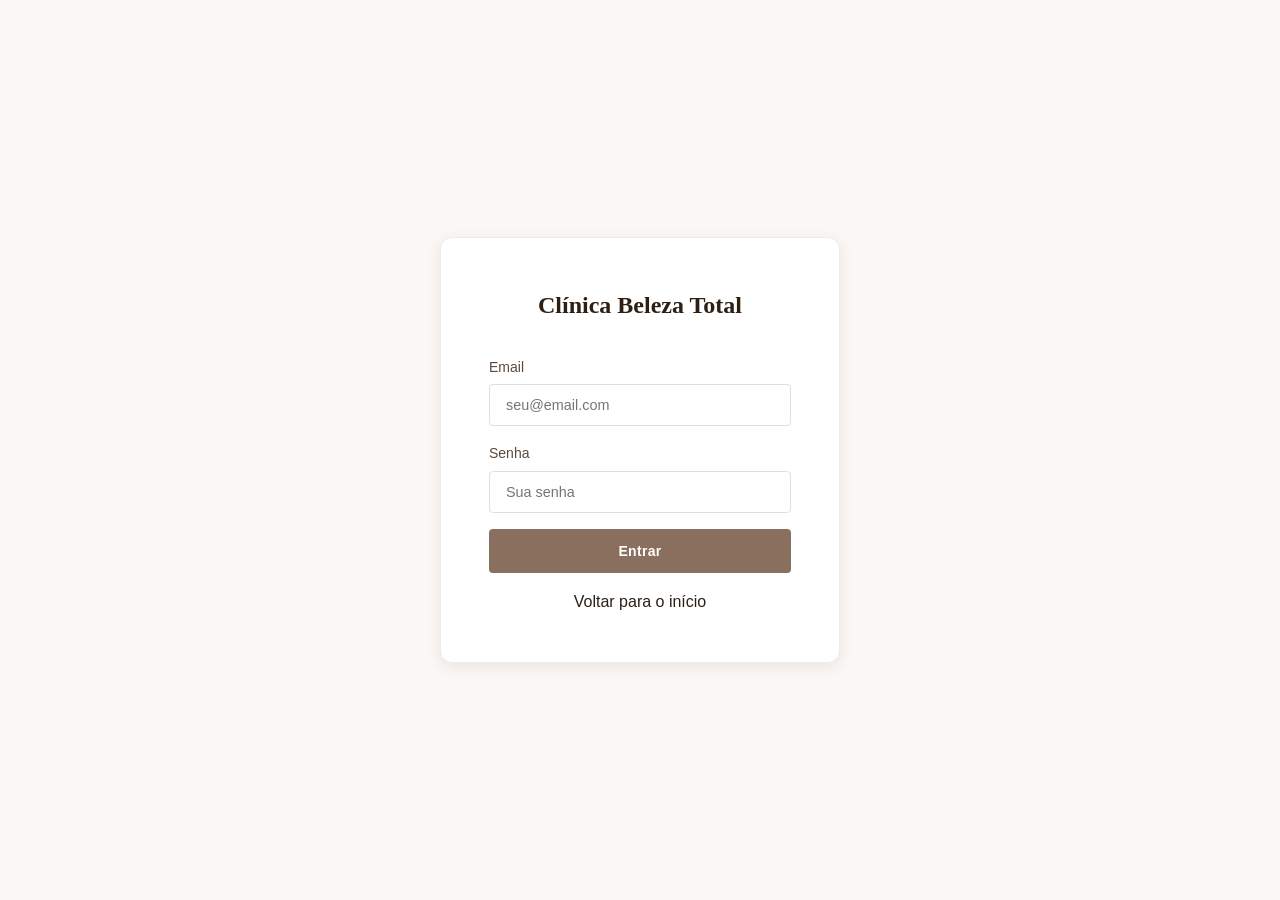
<file: frontend/dashboard.html>
<!DOCTYPE html>
<html lang="pt-BR">
<head>
    <meta charset="UTF-8">
    <meta name="viewport" content="width=device-width, initial-scale=1.0">
    <title>Painel - Clínica Beleza Total</title>
    <link rel="stylesheet" href="css/style.css">
</head>
<body>
    <div class="layout">
        <aside class="sidebar">
            <div style="padding: 1rem; border-bottom: 1px solid #555;">
                <h3 style="color: white;">Beleza Total</h3>
                <p id="userProfile" style="font-size: 0.8rem; color: #ccc;"></p>
            </div>
            <ul class="sidebar-menu">
                <li><a href="#" onclick="showSection('dashboard')" class="active">Dashboard</a></li>
                <li id="menuClientes"><a href="#" onclick="showSection('clientes')">Clientes</a></li>
                <li id="menuFuncionarios"><a href="#" onclick="showSection('funcionarios')">Funcionários</a></li>
                <li id="menuProcedimentos"><a href="#" onclick="showSection('procedimentos')">Procedimentos</a></li>
                <li id="menuAgendamentos"><a href="#" onclick="showSection('agendamentos')">Agendamentos</a></li>
                <li id="menuUsuarios"><a href="#" onclick="showSection('usuarios')">Usuários</a></li>
                <li id="menuHorarios"><a href="#" onclick="showSection('horarios')">Horários</a></li>
                <li id="menuHistorico"><a href="#" onclick="showSection('historico')">Histórico</a></li>
                <li id="menuIndicadores"><a href="#" onclick="showSection('indicadores')">Indicadores</a></li>
                <li id="menuMinhaAgenda"><a href="#" onclick="showSection('minhaAgenda')">Minha Agenda</a></li>
                <li><a href="#" onclick="auth.logout()">Sair</a></li>
            </ul>
        </aside>

        <main class="main-content">
            <!-- Dashboard -->
            <div id="sectionDashboard" class="section">
                <h2>Dashboard</h2>
                <div class="dashboard-grid">
                    <div class="stat-card" id="cardStatClientes">
                        <h3 id="statClientes">0</h3>
                        <p>Clientes</p>
                    </div>
                    <div class="stat-card" id="cardStatFuncionarios">
                        <h3 id="statFuncionarios">0</h3>
                        <p>Funcionários</p>
                    </div>
                    <div class="stat-card">
                        <h3 id="statProcedimentos">0</h3>
                        <p>Procedimentos</p>
                    </div>
                    <div class="stat-card">
                        <h3 id="statAgendamentos">0</h3>
                        <p>Agendamentos</p>
                    </div>
                </div>
            </div>

            <!-- Clientes -->
            <div id="sectionClientes" class="section" style="display:none;">
                <div style="display: flex; justify-content: space-between; align-items: center;">
                    <h2>Clientes</h2>
                    <button class="btn btn-primary" onclick="openClienteModal()">+ Novo Cliente</button>
                </div>
                <div class="card">
                    <div style="margin-bottom: 1rem;">
                        <input type="text" id="clienteSearch" placeholder="Buscar por nome..." oninput="filtrarClientes()" style="width: 100%; padding: 0.6rem 1rem; border: 1px solid var(--border); border-radius: var(--radius-sm); font-size: 0.9rem;">
                    </div>
                    <div class="table-container">
                        <table>
                            <thead>
                                <tr>
                                    <th>ID</th>
                                    <th>Nome</th>
                                    <th>Telefone</th>
                                    <th>Email</th>
                                    <th>Ações</th>
                                </tr>
                            </thead>
                            <tbody id="clientesTable"></tbody>
                        </table>
                    </div>
                </div>
            </div>

            <!-- Funcionários -->
            <div id="sectionFuncionarios" class="section" style="display:none;">
                <div style="display: flex; justify-content: space-between; align-items: center;">
                    <h2>Funcionários</h2>
                    <button class="btn btn-primary" onclick="openFuncionarioModal()">+ Novo Funcionário</button>
                </div>
                <div class="card">
                    <div class="table-container">
                        <table>
                            <thead>
                                <tr>
                                    <th>ID</th>
                                    <th>Nome</th>
                                    <th>Telefone</th>
                                    <th>Especialidade</th>
                                    <th>Ações</th>
                                </tr>
                            </thead>
                            <tbody id="funcionariosTable"></tbody>
                        </table>
                    </div>
                </div>
            </div>

            <!-- Procedimentos -->
            <div id="sectionProcedimentos" class="section" style="display:none;">
                <div style="display: flex; justify-content: space-between; align-items: center;">
                    <h2>Procedimentos</h2>
                    <button class="btn btn-primary" id="btnNovoProcedimento" onclick="openProcedimentoModal()">+ Novo Procedimento</button>
                </div>
                <div class="card">
                    <div class="table-container">
                        <table>
                            <thead>
                                <tr>
                                    <th>ID</th>
                                    <th>Nome</th>
                                    <th>Categoria</th>
                                    <th>Duração</th>
                                    <th>Valor</th>
                                    <th>Ações</th>
                                </tr>
                            </thead>
                            <tbody id="procedimentosTable"></tbody>
                        </table>
                    </div>
                </div>
            </div>

            <!-- Agendamentos -->
            <div id="sectionAgendamentos" class="section" style="display:none;">
                <div style="display: flex; justify-content: space-between; align-items: center;">
                    <h2>Agendamentos</h2>
                    <button class="btn btn-primary" id="btnNovoAgendamento" onclick="openAgendamentoModal()">+ Novo Agendamento</button>
                </div>
                <div class="card">
                    <div style="display: flex; gap: 1rem; margin-bottom: 1rem;">
                        <input type="text" id="agendamentoSearch" placeholder="Buscar por cliente..." oninput="filtrarAgendamentos()" style="flex: 1; padding: 0.6rem 1rem; border: 1px solid var(--border); border-radius: var(--radius-sm); font-size: 0.9rem;">
                        <select id="agendamentoStatusFilter" onchange="filtrarAgendamentos()" style="padding: 0.6rem 1rem; border: 1px solid var(--border); border-radius: var(--radius-sm); font-size: 0.9rem;">
                            <option value="">Todos os Status</option>
                            <option value="AGENDADO">Agendado</option>
                            <option value="CONFIRMADO">Confirmado</option>
                            <option value="EM_ATENDIMENTO">Em Atendimento</option>
                            <option value="REALIZADO">Realizado</option>
                            <option value="CANCELADO">Cancelado</option>
                            <option value="NAO_COMPARECEU">Não Compareceu</option>
                        </select>
                    </div>
                    <div class="table-container">
                        <table>
                            <thead>
                                <tr>
                                    <th>ID</th>
                                    <th>Cliente</th>
                                    <th>Funcionário</th>
                                    <th>Procedimento</th>
                                    <th>Data</th>
                                    <th>Hora</th>
                                    <th>Status</th>
                                    <th>Ações</th>
                                </tr>
                            </thead>
                            <tbody id="agendamentosTable"></tbody>
                        </table>
                    </div>
                </div>
            </div>

            <!-- Usuários -->
            <div id="sectionUsuarios" class="section" style="display:none;">
                <div style="display: flex; justify-content: space-between; align-items: center;">
                    <h2>Usuários</h2>
                    <button class="btn btn-primary" onclick="openUsuarioModal()">+ Novo Usuário</button>
                </div>
                <div class="card">
                    <div class="table-container">
                        <table>
                            <thead>
                                <tr>
                                    <th>ID</th>
                                    <th>Nome</th>
                                    <th>Email</th>
                                    <th>Perfil</th>
                                    <th>Ações</th>
                                </tr>
                            </thead>
                            <tbody id="usuariosTable"></tbody>
                        </table>
                    </div>
                </div>
            </div>

            <!-- Horários -->
            <div id="sectionHorarios" class="section" style="display:none;">
                <div style="display: flex; justify-content: space-between; align-items: center;">
                    <h2>Horários de Atendimento</h2>
                    <button class="btn btn-primary" onclick="openHorarioModal()">+ Novo Horário</button>
                </div>
                <div class="card">
                    <div class="table-container">
                        <table>
                            <thead>
                                <tr>
                                    <th>ID</th>
                                    <th>Funcionário</th>
                                    <th>Dia</th>
                                    <th>Início</th>
                                    <th>Fim</th>
                                    <th>Ações</th>
                                </tr>
                            </thead>
                            <tbody id="horariosTable"></tbody>
                        </table>
                    </div>
                </div>
            </div>

            <!-- Histórico -->
            <div id="sectionHistorico" class="section" style="display:none;">
                <h2>Histórico de Agendamentos</h2>
                <div class="card" style="margin-bottom: 1rem;">
                    <div style="display: flex; gap: 1rem; align-items: flex-end;">
                        <div class="form-group" style="flex: 1; margin-bottom: 0;">
                            <label>Cliente *</label>
                            <select id="historicoCliente" required></select>
                        </div>
                        <button class="btn btn-primary" onclick="buscarHistorico()" style="height: fit-content;">Buscar</button>
                    </div>
                </div>
                <div class="card">
                    <div class="table-container">
                        <table>
                            <thead>
                                <tr>
                                    <th>ID</th>
                                    <th>Cliente</th>
                                    <th>Funcionário</th>
                                    <th>Procedimento</th>
                                    <th>Data</th>
                                    <th>Horário</th>
                                    <th>Status</th>
                                </tr>
                            </thead>
                            <tbody id="historicoTable"></tbody>
                        </table>
                    </div>
                </div>
            </div>

            <!-- Indicadores -->
            <div id="sectionIndicadores" class="section" style="display:none;">
                <h2>Indicadores e Relatórios</h2>
                <div class="card" style="margin-bottom: 1rem;">
                    <div style="display: flex; gap: 1rem; align-items: flex-end;">
                        <div class="form-group" style="flex: 1; margin-bottom: 0;">
                            <label>Data Início *</label>
                            <input type="date" id="indicadorInicio" required>
                        </div>
                        <div class="form-group" style="flex: 1; margin-bottom: 0;">
                            <label>Data Fim *</label>
                            <input type="date" id="indicadorFim" required>
                        </div>
                        <button class="btn btn-primary" onclick="carregarIndicadores()" style="height: fit-content;">Gerar Relatório</button>
                    </div>
                </div>

                <div class="dashboard-grid" style="margin-bottom: 1rem;">
                    <div class="stat-card">
                        <h3 id="indHoje">0</h3>
                        <p>Agendamentos Hoje</p>
                    </div>
                    <div class="stat-card">
                        <h3 id="indPeriodo">0</h3>
                        <p>No Período</p>
                    </div>
                    <div class="stat-card">
                        <h3 id="indRealizados">0</h3>
                        <p>Realizados</p>
                    </div>
                    <div class="stat-card">
                        <h3 id="indCancelados">0</h3>
                        <p>Cancelados</p>
                    </div>
                    <div class="stat-card">
                        <h3 id="indPendentes">0</h3>
                        <p>Pendentes</p>
                    </div>
                    <div class="stat-card">
                        <h3 id="indNaoCompareceram">0</h3>
                        <p>Não Compareceram</p>
                    </div>
                    <div class="stat-card">
                        <h3 id="indTotalClientes">0</h3>
                        <p>Total Clientes</p>
                    </div>
                </div>

                <div style="display: grid; grid-template-columns: 1fr 1fr; gap: 1rem;">
                    <div class="card">
                        <h3>Atendimentos por Profissional</h3>
                        <div class="table-container">
                            <table>
                                <thead>
                                    <tr>
                                        <th>Profissional</th>
                                        <th>Total</th>
                                        <th>Realizados</th>
                                        <th>Cancelados</th>
                                    </tr>
                                </thead>
                                <tbody id="indicadorProfissionaisTable"></tbody>
                            </table>
                        </div>
                    </div>
                    <div class="card">
                        <h3>Procedimentos Mais Agendados</h3>
                        <div class="table-container">
                            <table>
                                <thead>
                                    <tr>
                                        <th>Procedimento</th>
                                        <th>Categoria</th>
                                        <th>Total</th>
                                    </tr>
                                </thead>
                                <tbody id="indicadorProcedimentosTable"></tbody>
                            </table>
                        </div>
                    </div>
                </div>
            </div>

            <!-- Minha Agenda -->
            <div id="sectionMinhaAgenda" class="section" style="display:none;">
                <h2>Minha Agenda</h2>
                <div class="card" style="margin-bottom: 1rem;">
                    <div style="display: flex; gap: 1rem; align-items: flex-end;">
                        <div class="form-group" style="flex: 1; margin-bottom: 0;">
                            <label>Filtrar por data</label>
                            <input type="date" id="minhaAgendaData" onchange="filtrarMinhaAgenda()">
                        </div>
                        <button class="btn btn-primary" onclick="carregarMinhaAgenda()" style="height: fit-content;">Mostrar Todos</button>
                    </div>
                </div>
                <div class="card">
                    <div class="table-container">
                        <table>
                            <thead>
                                <tr>
                                    <th>ID</th>
                                    <th>Cliente</th>
                                    <th>Procedimento</th>
                                    <th>Data</th>
                                    <th>Horário</th>
                                    <th>Status</th>
                                    <th>Ações</th>
                                </tr>
                            </thead>
                            <tbody id="minhaAgendaTable"></tbody>
                        </table>
                    </div>
                </div>
            </div>
        </main>
    </div>

    <!-- Modal Cliente -->
    <div id="clienteModal" class="modal">
        <div class="modal-content">
            <div class="modal-header">
                <h3 id="clienteModalTitle">Novo Cliente</h3>
                <span class="close" onclick="ui.hideModal('clienteModal')">&times;</span>
            </div>
            <form id="clienteForm">
                <input type="hidden" id="clienteId">
                <div class="form-group">
                    <label>Nome *</label>
                    <input type="text" id="clienteNome" required>
                </div>
                <div class="form-group">
                    <label>Telefone *</label>
                    <input type="tel" id="clienteTelefone" required>
                </div>
                <div class="form-group">
                    <label>CPF</label>
                    <input type="text" id="clienteCpf">
                </div>
                <div class="form-group">
                    <label>Email</label>
                    <input type="email" id="clienteEmail">
                </div>
                <div class="form-group">
                    <label>Data de Nascimento</label>
                    <input type="date" id="clienteDataNascimento">
                </div>
                <div class="form-group">
                    <label>
                        <input type="checkbox" id="clienteConsentimento" required>
                        Concordo com o uso dos meus dados (LGPD) *
                    </label>
                </div>
                <button type="submit" class="btn btn-primary">Salvar</button>
            </form>
        </div>
    </div>

    <!-- Modal Funcionário -->
    <div id="funcionarioModal" class="modal">
        <div class="modal-content">
            <div class="modal-header">
                <h3 id="funcionarioModalTitle">Novo Funcionário</h3>
                <span class="close" onclick="ui.hideModal('funcionarioModal')">&times;</span>
            </div>
            <form id="funcionarioForm">
                <input type="hidden" id="funcionarioId">
                <div class="form-group">
                    <label>Nome *</label>
                    <input type="text" id="funcionarioNome" required>
                </div>
                <div class="form-group">
                    <label>Telefone *</label>
                    <input type="tel" id="funcionarioTelefone" required>
                </div>
                <div class="form-group">
                    <label>CPF *</label>
                    <input type="text" id="funcionarioCpf" required>
                </div>
                <div class="form-group">
                    <label>Especialidade</label>
                    <input type="text" id="funcionarioEspecialidade">
                </div>
                <div class="form-group">
                    <label>Procedimentos Habilitados *</label>
                    <select id="funcionarioProcedimentos" multiple required></select>
                </div>
                <button type="submit" class="btn btn-primary">Salvar</button>
            </form>
        </div>
    </div>

    <!-- Modal Procedimento -->
    <div id="procedimentoModal" class="modal">
        <div class="modal-content">
            <div class="modal-header">
                <h3 id="procedimentoModalTitle">Novo Procedimento</h3>
                <span class="close" onclick="ui.hideModal('procedimentoModal')">&times;</span>
            </div>
            <form id="procedimentoForm">
                <input type="hidden" id="procedimentoId">
                <div class="form-group">
                    <label>Nome *</label>
                    <input type="text" id="procedimentoNome" required>
                </div>
                <div class="form-group">
                    <label>Descrição *</label>
                    <textarea id="procedimentoDescricao" required></textarea>
                </div>
                <div class="form-group">
                    <label>Duração (minutos) *</label>
                    <input type="number" id="procedimentoDuracao" required>
                </div>
                <div class="form-group">
                    <label>Valor (R$)</label>
                    <input type="number" id="procedimentoValor" step="0.01">
                </div>
                <div class="form-group">
                    <label>Categoria *</label>
                    <select id="procedimentoCategoria" required>
                        <option value="FACIAL">Facial</option>
                        <option value="CORPORAL">Corporal</option>
                        <option value="CAPILAR">Capilar</option>
                    </select>
                </div>
                <button type="submit" class="btn btn-primary">Salvar</button>
            </form>
        </div>
    </div>

    <!-- Modal Agendamento -->
    <div id="agendamentoModal" class="modal">
        <div class="modal-content">
            <div class="modal-header">
                <h3 id="agendamentoModalTitle">Novo Agendamento</h3>
                <span class="close" onclick="ui.hideModal('agendamentoModal')">&times;</span>
            </div>
            <form id="agendamentoForm">
                <input type="hidden" id="agendamentoId">
                <div class="form-group">
                    <label>Cliente *</label>
                    <select id="agendamentoCliente" required></select>
                </div>
                <div class="form-group">
                    <label>Procedimento *</label>
                    <select id="agendamentoProcedimento" required onchange="carregarFuncionariosPorProcedimento()"></select>
                </div>
                <div class="form-group">
                    <label>Funcionário *</label>
                    <select id="agendamentoFuncionario" required></select>
                </div>
                <div class="form-group">
                    <label>Data *</label>
                    <input type="date" id="agendamentoData" required>
                </div>
                <div class="form-group">
                    <label>Hora Início *</label>
                    <input type="time" id="agendamentoHora" required>
                </div>
                <button type="submit" class="btn btn-primary">Salvar</button>
            </form>
        </div>
    </div>

    <!-- Modal Usuário -->
    <div id="usuarioModal" class="modal">
        <div class="modal-content">
            <div class="modal-header">
                <h3 id="usuarioModalTitle">Novo Usuário</h3>
                <span class="close" onclick="ui.hideModal('usuarioModal')">&times;</span>
            </div>
            <form id="usuarioForm">
                <input type="hidden" id="usuarioId">
                <div class="form-group">
                    <label>Nome *</label>
                    <input type="text" id="usuarioNome" required>
                </div>
                <div class="form-group">
                    <label>Email *</label>
                    <input type="email" id="usuarioEmail" required>
                </div>
                <div class="form-group">
                    <label>Senha *</label>
                    <input type="password" id="usuarioSenha">
                </div>
                <div class="form-group">
                    <label>Perfil *</label>
                    <select id="usuarioPerfil" required>
                        <option value="ADMIN">Administrador</option>
                        <option value="ESTETICISTA_ADMINISTRADORA">Esteticista Administradora</option>
                        <option value="RECEPCIONISTA">Recepcionista</option>
                        <option value="FUNCIONARIO">Funcionário</option>
                    </select>
                </div>
                <div class="form-group">
                    <label>Funcionário vinculado (obrigatório para perfil Funcionário)</label>
                    <select id="usuarioFuncionario">
                        <option value="">— Nenhum —</option>
                    </select>
                </div>
                <button type="submit" class="btn btn-primary">Salvar</button>
            </form>
        </div>
    </div>

    <!-- Modal Horário -->
    <div id="horarioModal" class="modal">
        <div class="modal-content">
            <div class="modal-header">
                <h3 id="horarioModalTitle">Novo Horário</h3>
                <span class="close" onclick="ui.hideModal('horarioModal')">&times;</span>
            </div>
            <form id="horarioForm">
                <input type="hidden" id="horarioId">
                <div class="form-group">
                    <label>Funcionário *</label>
                    <select id="horarioFuncionario" required></select>
                </div>
                <div class="form-group">
                    <label>Dia da Semana *</label>
                    <select id="horarioDia" required>
                        <option value="MONDAY">Segunda-feira</option>
                        <option value="TUESDAY">Terça-feira</option>
                        <option value="WEDNESDAY">Quarta-feira</option>
                        <option value="THURSDAY">Quinta-feira</option>
                        <option value="FRIDAY">Sexta-feira</option>
                        <option value="SATURDAY">Sábado</option>
                    </select>
                </div>
                <div class="form-group">
                    <label>Hora Início *</label>
                    <input type="time" id="horarioInicio" required>
                </div>
                <div class="form-group">
                    <label>Hora Fim *</label>
                    <input type="time" id="horarioFim" required>
                </div>
                <button type="submit" class="btn btn-primary">Salvar</button>
            </form>
        </div>
    </div>

    <!-- Modal Atualizar Status -->
    <div id="statusModal" class="modal">
        <div class="modal-content">
            <div class="modal-header">
                <h3>Atualizar Status do Agendamento</h3>
                <span class="close" onclick="ui.hideModal('statusModal')">&times;</span>
            </div>
            <form id="statusForm">
                <input type="hidden" id="statusAgendamentoId">
                <div class="form-group">
                    <label>Novo Status *</label>
                    <select id="statusSelect" required>
                        <option value="">Selecione...</option>
                        <option value="AGENDADO">Agendado</option>
                        <option value="CONFIRMADO">Confirmado</option>
                        <option value="EM_ATENDIMENTO">Em Atendimento</option>
                        <option value="REALIZADO">Realizado</option>
                        <option value="CANCELADO">Cancelado</option>
                        <option value="NAO_COMPARECEU">Não Compareceu</option>
                    </select>
                </div>
                <button type="submit" class="btn btn-primary">Salvar Status</button>
            </form>
        </div>
    </div>

    <script src="js/api.js"></script>
    <script src="js/dashboard.js"></script>
</body>
</html>
</file>
<file: frontend/css/style.css>
/* ================================================
   CLINICA BELEZA TOTAL - PROFESSIONAL STYLESHEET
   ================================================ */

*, *::before, *::after {
    margin: 0;
    padding: 0;
    box-sizing: border-box;
}

:root {
    --primary: #8b6f5e;
    --primary-dark: #6d5747;
    --primary-light: #f5ede6;
    --bg: #faf7f4;
    --bg-alt: #f0ebe5;
    --white: #ffffff;
    --text: #2d1f14;
    --text-medium: #5a4a3d;
    --text-light: #7a6b5d;
    --text-muted: #a89a8c;
    --accent: #c9a87c;
    --accent-light: #e8d5b8;
    --border: #e8ddd3;
    --border-light: #f0ebe5;
    --dark: #1a120b;
    --dark-medium: #2d1f14;
    --shadow-sm: 0 1px 3px rgba(45,31,20,0.06);
    --shadow-md: 0 4px 16px rgba(45,31,20,0.08);
    --shadow-lg: 0 8px 32px rgba(45,31,20,0.12);
    --shadow-xl: 0 16px 48px rgba(45,31,20,0.16);
    --radius-sm: 4px;
    --radius-md: 8px;
    --radius-lg: 12px;
    --transition: all 0.3s cubic-bezier(0.4, 0, 0.2, 1);
    --font-heading: 'Playfair Display', Georgia, serif;
    --font-body: 'Inter', -apple-system, BlinkMacSystemFont, sans-serif;
}

html {
    scroll-behavior: smooth;
    -webkit-font-smoothing: antialiased;
    -moz-osx-font-smoothing: grayscale;
}

body {
    font-family: var(--font-body);
    background: var(--bg);
    color: var(--text);
    line-height: 1.6;
    font-size: 16px;
}

img {
    max-width: 100%;
    height: auto;
    display: block;
}

a {
    color: inherit;
    text-decoration: none;
}

.container {
    max-width: 1200px;
    margin: 0 auto;
    padding: 0 2rem;
}

/* ================================================
   BUTTONS
   ================================================ */
.btn {
    display: inline-flex;
    align-items: center;
    justify-content: center;
    gap: 0.5rem;
    padding: 0.875rem 2rem;
    font-family: var(--font-body);
    font-size: 0.875rem;
    font-weight: 600;
    letter-spacing: 0.3px;
    border: none;
    border-radius: var(--radius-sm);
    cursor: pointer;
    transition: var(--transition);
    text-decoration: none;
    white-space: nowrap;
}

.btn-primary {
    background: var(--primary);
    color: var(--white);
}

.btn-primary:hover {
    background: var(--primary-dark);
    transform: translateY(-1px);
    box-shadow: var(--shadow-md);
}

.btn-hero {
    background: var(--white);
    color: var(--text);
    padding: 1rem 2.5rem;
    font-size: 1rem;
}

.btn-hero:hover {
    background: var(--primary-light);
    transform: translateY(-2px);
    box-shadow: var(--shadow-lg);
}

.btn-hero-outline {
    background: transparent;
    color: var(--white);
    border: 1.5px solid rgba(255,255,255,0.5);
    padding: 1rem 2.5rem;
    font-size: 1rem;
}

.btn-hero-outline:hover {
    background: rgba(255,255,255,0.1);
    border-color: var(--white);
}

.btn-cta {
    background: var(--white);
    color: var(--text);
    padding: 1rem 2.5rem;
    font-size: 1rem;
    border-radius: var(--radius-md);
}

.btn-cta:hover {
    background: var(--primary-light);
    transform: translateY(-2px);
    box-shadow: var(--shadow-lg);
}

.btn-cta-phone {
    background: transparent;
    color: var(--white);
    border: 1.5px solid rgba(255,255,255,0.4);
    padding: 1rem 2rem;
    font-size: 1rem;
    border-radius: var(--radius-md);
}

.btn-cta-phone:hover {
    background: rgba(255,255,255,0.1);
    border-color: var(--white);
}

.btn-cta-header {
    padding: 0.625rem 1.5rem;
    font-size: 0.8rem;
}

.btn-service {
    background: var(--primary);
    color: var(--white);
    width: 100%;
    padding: 0.75rem;
    margin-top: 1rem;
    font-size: 0.8rem;
    text-transform: uppercase;
    letter-spacing: 0.5px;
}

.btn-service:hover {
    background: var(--primary-dark);
}

/* ================================================
   HEADER
   ================================================ */
.header {
    position: fixed;
    top: 0;
    left: 0;
    right: 0;
    z-index: 1000;
    background: rgba(250,247,244,0.95);
    backdrop-filter: blur(12px);
    -webkit-backdrop-filter: blur(12px);
    border-bottom: 1px solid var(--border-light);
    padding: 0 2rem;
    height: 72px;
    display: flex;
    align-items: center;
    justify-content: space-between;
    transition: var(--transition);
}

.header.scrolled {
    box-shadow: var(--shadow-sm);
}

.header-logo {
    display: flex;
    align-items: center;
    gap: 0.75rem;
    text-decoration: none;
    color: var(--text);
}

.logo-icon {
    width: 42px;
    height: 42px;
    background: var(--primary);
    color: var(--white);
    display: flex;
    align-items: center;
    justify-content: center;
    font-family: var(--font-heading);
    font-weight: 700;
    font-size: 1rem;
    border-radius: var(--radius-sm);
}

.logo-icon-sm {
    width: 32px;
    height: 32px;
    font-size: 0.8rem;
}

.logo-text h1 {
    font-family: var(--font-heading);
    font-size: 1.15rem;
    font-weight: 600;
    line-height: 1.2;
    color: var(--text);
}

.logo-text span {
    font-size: 0.7rem;
    color: var(--text-muted);
    letter-spacing: 0.5px;
    text-transform: uppercase;
}

.nav-desktop {
    display: flex;
    align-items: center;
    gap: 2rem;
}

.nav-desktop a {
    font-size: 0.85rem;
    font-weight: 500;
    color: var(--text-medium);
    transition: var(--transition);
    position: relative;
}

.nav-desktop a:hover {
    color: var(--primary);
}

.nav-desktop a::after {
    content: '';
    position: absolute;
    bottom: -4px;
    left: 0;
    width: 0;
    height: 2px;
    background: var(--primary);
    transition: var(--transition);
}

.nav-desktop a:hover::after {
    width: 100%;
}

.header-actions {
    display: flex;
    align-items: center;
    gap: 1.5rem;
}

.header-phone {
    display: flex;
    align-items: center;
    gap: 0.5rem;
    font-size: 0.85rem;
    font-weight: 500;
    color: var(--text-medium);
    transition: var(--transition);
}

.header-phone:hover {
    color: var(--primary);
}

.header-login {
    font-size: 0.85rem;
    font-weight: 500;
    color: var(--text-medium);
    transition: var(--transition);
}

.header-login:hover {
    color: var(--primary);
}

.mobile-menu-btn {
    display: none;
    flex-direction: column;
    gap: 5px;
    background: none;
    border: none;
    cursor: pointer;
    padding: 4px;
    z-index: 1001;
}

.mobile-menu-btn span {
    display: block;
    width: 24px;
    height: 2px;
    background: var(--text);
    transition: var(--transition);
    border-radius: 2px;
}

.mobile-menu-btn.active span:nth-child(1) {
    transform: rotate(45deg) translate(5px, 5px);
}

.mobile-menu-btn.active span:nth-child(2) {
    opacity: 0;
}

.mobile-menu-btn.active span:nth-child(3) {
    transform: rotate(-45deg) translate(5px, -5px);
}

.nav-mobile {
    display: none;
    position: fixed;
    top: 72px;
    left: 0;
    right: 0;
    background: var(--white);
    border-bottom: 1px solid var(--border);
    padding: 1.5rem 2rem;
    z-index: 999;
    flex-direction: column;
    gap: 0;
    box-shadow: var(--shadow-lg);
    transform: translateY(-100%);
    opacity: 0;
    transition: var(--transition);
}

.nav-mobile.open {
    transform: translateY(0);
    opacity: 1;
}

.nav-mobile a {
    display: block;
    padding: 0.875rem 0;
    font-size: 1rem;
    font-weight: 500;
    color: var(--text-medium);
    border-bottom: 1px solid var(--border-light);
    transition: var(--transition);
}

.nav-mobile a:hover {
    color: var(--primary);
    padding-left: 0.5rem;
}

.nav-mobile .btn {
    margin-top: 0.75rem;
    border-bottom: none;
    text-align: center;
}

/* ================================================
   HERO
   ================================================ */
.hero {
    position: relative;
    min-height: 100vh;
    display: flex;
    align-items: center;
    justify-content: center;
    background: url('/images/hero-services.png') center/cover no-repeat;
    padding: 120px 2rem 80px;
    overflow: hidden;
}

.hero-overlay {
    position: absolute;
    inset: 0;
    background: linear-gradient(
        135deg,
        rgba(26,18,11,0.85) 0%,
        rgba(45,31,20,0.75) 50%,
        rgba(107,83,63,0.65) 100%
    );
}

.hero-content {
    position: relative;
    z-index: 1;
    max-width: 800px;
    text-align: center;
    color: var(--white);
}

.hero-badge {
    display: inline-block;
    padding: 0.5rem 1.25rem;
    background: rgba(255,255,255,0.1);
    border: 1px solid rgba(255,255,255,0.2);
    border-radius: 50px;
    font-size: 0.8rem;
    font-weight: 500;
    letter-spacing: 0.5px;
    text-transform: uppercase;
    margin-bottom: 1.5rem;
    backdrop-filter: blur(8px);
}

.hero h1 {
    font-family: var(--font-heading);
    font-size: 3.5rem;
    font-weight: 600;
    line-height: 1.15;
    margin-bottom: 1.5rem;
    letter-spacing: -0.5px;
}

.hero h1 em {
    font-style: italic;
    color: var(--accent-light);
}

.hero-subtitle {
    font-size: 1.1rem;
    line-height: 1.7;
    color: rgba(255,255,255,0.85);
    max-width: 600px;
    margin: 0 auto 2.5rem;
    font-weight: 300;
}

.hero-actions {
    display: flex;
    gap: 1rem;
    justify-content: center;
    flex-wrap: wrap;
    margin-bottom: 3rem;
}

.hero-trust {
    display: flex;
    gap: 2.5rem;
    justify-content: center;
    flex-wrap: wrap;
    padding-top: 2rem;
    border-top: 1px solid rgba(255,255,255,0.15);
}

.trust-item {
    display: flex;
    align-items: center;
    gap: 0.5rem;
    font-size: 0.8rem;
    font-weight: 500;
    color: rgba(255,255,255,0.8);
}

.trust-item svg {
    opacity: 0.7;
}

/* ================================================
   SECTIONS
   ================================================ */
.section {
    padding: 6rem 0;
}

.section-header {
    text-align: center;
    margin-bottom: 3.5rem;
}

.section-label {
    font-size: 0.8rem;
    font-weight: 600;
    color: var(--primary);
    text-transform: uppercase;
    letter-spacing: 1.5px;
    margin-bottom: 0.75rem;
}

.section-header h2 {
    font-family: var(--font-heading);
    font-size: 2.25rem;
    font-weight: 600;
    color: var(--text);
    letter-spacing: -0.3px;
}

.divider {
    width: 50px;
    height: 2px;
    background: var(--accent);
    margin: 1.25rem auto 0;
}

.divider-left {
    margin-left: 0;
}

.section-about {
    background: var(--white);
}

.section-testimonials {
    background: var(--white);
}

.section-contact {
    background: var(--bg);
}

/* ================================================
   ABOUT
   ================================================ */
.about-grid {
    display: grid;
    grid-template-columns: 1fr 1fr;
    gap: 4rem;
    align-items: center;
}

.about-image {
    position: relative;
}

.about-image img {
    width: 100%;
    border-radius: var(--radius-lg);
    box-shadow: var(--shadow-lg);
}

.about-image-accent {
    position: absolute;
    bottom: -20px;
    right: -20px;
    width: 120px;
    height: 120px;
    background: var(--accent-light);
    border-radius: var(--radius-lg);
    z-index: -1;
    opacity: 0.5;
}

.about-content {
    padding-right: 2rem;
}

.about-content h2 {
    font-family: var(--font-heading);
    font-size: 2.25rem;
    font-weight: 600;
    color: var(--text);
    margin-bottom: 1rem;
}

.about-lead {
    font-size: 1.05rem;
    line-height: 1.8;
    color: var(--text-medium);
    margin-bottom: 1rem;
}

.about-content > p {
    font-size: 0.95rem;
    line-height: 1.8;
    color: var(--text-light);
    margin-bottom: 2rem;
}

.about-stats {
    display: grid;
    grid-template-columns: repeat(2, 1fr);
    gap: 1.5rem;
}

.stat {
    text-align: center;
    padding: 1.25rem;
    background: var(--bg);
    border-radius: var(--radius-md);
    border: 1px solid var(--border-light);
}

.stat-number {
    display: block;
    font-family: var(--font-heading);
    font-size: 1.75rem;
    font-weight: 700;
    color: var(--primary);
    line-height: 1;
    margin-bottom: 0.25rem;
}

.stat-label {
    font-size: 0.75rem;
    color: var(--text-muted);
    text-transform: uppercase;
    letter-spacing: 0.5px;
    font-weight: 500;
}

/* ================================================
   TESTIMONIALS
   ================================================ */
.testimonials-grid {
    display: grid;
    grid-template-columns: repeat(3, 1fr);
    gap: 2rem;
}

.testimonial-card {
    background: var(--bg);
    padding: 2rem;
    border-radius: var(--radius-lg);
    border: 1px solid var(--border-light);
    transition: var(--transition);
}

.testimonial-card:hover {
    box-shadow: var(--shadow-md);
}

.testimonial-stars {
    display: flex;
    gap: 2px;
    color: var(--accent);
    margin-bottom: 1.25rem;
}

.testimonial-text {
    font-size: 0.95rem;
    line-height: 1.7;
    color: var(--text-medium);
    font-style: italic;
    margin-bottom: 1.5rem;
}

.testimonial-author {
    display: flex;
    align-items: center;
    gap: 0.75rem;
}

.author-avatar {
    width: 44px;
    height: 44px;
    border-radius: 50%;
    background: var(--primary);
    color: var(--white);
    display: flex;
    align-items: center;
    justify-content: center;
    font-size: 0.8rem;
    font-weight: 700;
    flex-shrink: 0;
}

.testimonial-author strong {
    display: block;
    font-size: 0.9rem;
    color: var(--text);
}

.testimonial-author span {
    font-size: 0.75rem;
    color: var(--text-muted);
}

/* ================================================
   CTA
   ================================================ */
.cta-section {
    background: var(--dark);
    padding: 5rem 0;
    text-align: center;
}

.cta-section h2 {
    font-family: var(--font-heading);
    font-size: 2rem;
    font-weight: 600;
    color: var(--white);
    margin-bottom: 1rem;
}

.cta-section p {
    font-size: 1.05rem;
    color: rgba(255,255,255,0.7);
    margin-bottom: 2.5rem;
    max-width: 500px;
    margin-left: auto;
    margin-right: auto;
}

.cta-actions {
    display: flex;
    gap: 1rem;
    justify-content: center;
    flex-wrap: wrap;
}

/* ================================================
   CONTACT
   ================================================ */
.contact-grid {
    display: grid;
    grid-template-columns: 1fr 1fr;
    gap: 3rem;
}

.contact-map {
    border-radius: var(--radius-lg);
    overflow: hidden;
    min-height: 400px;
    background: var(--border);
    box-shadow: var(--shadow-sm);
}

.contact-map iframe {
    width: 100%;
    height: 100%;
    min-height: 400px;
}

.contact-info {
    display: flex;
    flex-direction: column;
    gap: 1rem;
}

.contact-card {
    display: flex;
    align-items: flex-start;
    gap: 1rem;
    padding: 1.25rem;
    background: var(--white);
    border-radius: var(--radius-md);
    border: 1px solid var(--border-light);
    transition: var(--transition);
}

.contact-card:hover {
    border-color: var(--accent-light);
    box-shadow: var(--shadow-sm);
}

.contact-card-icon {
    width: 44px;
    height: 44px;
    border-radius: var(--radius-md);
    background: var(--primary-light);
    display: flex;
    align-items: center;
    justify-content: center;
    color: var(--primary);
    flex-shrink: 0;
}

.contact-card h4 {
    font-size: 0.8rem;
    font-weight: 600;
    color: var(--text);
    text-transform: uppercase;
    letter-spacing: 0.5px;
    margin-bottom: 0.25rem;
}

.contact-card p {
    font-size: 0.9rem;
    color: var(--text-light);
    line-height: 1.5;
}

.contact-card a {
    color: var(--primary);
    font-weight: 500;
    transition: var(--transition);
}

.contact-card a:hover {
    color: var(--primary-dark);
}

/* ================================================
   FOOTER
   ================================================ */
.footer {
    background: var(--dark);
    color: rgba(255,255,255,0.6);
    padding: 4rem 0 0;
}

.footer-grid {
    display: grid;
    grid-template-columns: 2fr 1fr 1fr 1fr;
    gap: 3rem;
    padding-bottom: 3rem;
    border-bottom: 1px solid rgba(255,255,255,0.08);
}

.footer-logo {
    display: flex;
    align-items: center;
    gap: 0.75rem;
    margin-bottom: 1rem;
}

.footer-logo span {
    font-family: var(--font-heading);
    font-size: 1.1rem;
    font-weight: 600;
    color: var(--white);
}

.footer-brand p {
    font-size: 0.875rem;
    line-height: 1.7;
    max-width: 300px;
}

.footer-links h4,
.footer-social h4 {
    font-size: 0.8rem;
    font-weight: 600;
    color: var(--white);
    text-transform: uppercase;
    letter-spacing: 1px;
    margin-bottom: 1.25rem;
}

.footer-links a {
    display: block;
    font-size: 0.875rem;
    color: rgba(255,255,255,0.5);
    padding: 0.35rem 0;
    transition: var(--transition);
}

.footer-links a:hover {
    color: var(--accent);
    padding-left: 4px;
}

.social-links {
    display: flex;
    gap: 0.75rem;
}

.social-links a {
    width: 40px;
    height: 40px;
    border-radius: var(--radius-md);
    background: rgba(255,255,255,0.08);
    display: flex;
    align-items: center;
    justify-content: center;
    color: rgba(255,255,255,0.6);
    transition: var(--transition);
}

.social-links a:hover {
    background: var(--primary);
    color: var(--white);
    transform: translateY(-2px);
}

.footer-bottom {
    padding: 1.5rem 0;
    text-align: center;
}

.footer-bottom p {
    font-size: 0.8rem;
    color: rgba(255,255,255,0.35);
    margin-bottom: 0.25rem;
}

.footer-bottom strong {
    color: rgba(255,255,255,0.5);
}

/* ================================================
   WHATSAPP FLOAT BUTTON
   ================================================ */
.whatsapp-float {
    position: fixed;
    bottom: 24px;
    right: 24px;
    width: 60px;
    height: 60px;
    background: #25d366;
    border-radius: 50%;
    display: flex;
    align-items: center;
    justify-content: center;
    box-shadow: 0 4px 16px rgba(37,211,102,0.4);
    z-index: 999;
    transition: var(--transition);
}

.whatsapp-float:hover {
    transform: scale(1.1);
    box-shadow: 0 6px 24px rgba(37,211,102,0.5);
}

/* ================================================
   LOADING & EMPTY STATES
   ================================================ */
.loading-state {
    text-align: center;
    padding: 3rem;
    grid-column: 1 / -1;
    color: var(--text-muted);
}

.spinner {
    width: 36px;
    height: 36px;
    border: 3px solid var(--border);
    border-top-color: var(--primary);
    border-radius: 50%;
    animation: spin 0.8s linear infinite;
    margin: 0 auto 1rem;
}

@keyframes spin {
    to { transform: rotate(360deg); }
}

.empty-state {
    text-align: center;
    padding: 3rem;
    grid-column: 1 / -1;
    color: var(--text-muted);
}

.empty-state-error {
    color: #b55a5a;
}

/* ================================================
   SHARED COMPONENTS (Dashboard/Login)
   ================================================ */
.card {
    background: var(--white);
    padding: 1.5rem;
    margin: 1rem 0;
    box-shadow: var(--shadow-sm);
    border-radius: var(--radius-md);
    border: 1px solid var(--border-light);
}

.form-group {
    margin-bottom: 1rem;
}

.form-group label {
    display: block;
    margin-bottom: 0.375rem;
    font-weight: 500;
    font-size: 0.875rem;
    color: var(--text-medium);
}

.form-group input,
.form-group select,
.form-group textarea {
    width: 100%;
    padding: 0.75rem 1rem;
    border: 1px solid var(--border);
    border-radius: var(--radius-sm);
    font-family: var(--font-body);
    font-size: 0.9rem;
    transition: var(--transition);
    background: var(--white);
}

.form-group input:focus,
.form-group select:focus,
.form-group textarea:focus {
    outline: none;
    border-color: var(--primary);
    box-shadow: 0 0 0 3px rgba(139,111,94,0.1);
}

.table-container {
    overflow-x: auto;
}

table {
    width: 100%;
    border-collapse: collapse;
    margin-top: 1rem;
}

th, td {
    padding: 0.875rem 1rem;
    text-align: left;
    border-bottom: 1px solid var(--border-light);
}

th {
    background: var(--primary);
    color: var(--white);
    font-weight: 600;
    font-size: 0.8rem;
    text-transform: uppercase;
    letter-spacing: 0.5px;
}

tr:hover {
    background: var(--primary-light);
}

.badge {
    padding: 0.3rem 0.75rem;
    font-size: 0.7rem;
    font-weight: 600;
    text-transform: uppercase;
    letter-spacing: 0.5px;
    border-radius: 50px;
}

.badge-success { background: #e8f5e9; color: #2e7d32; }
.badge-warning { background: #fff3e0; color: #e65100; }
.badge-danger { background: #ffebee; color: #c62828; }
.badge-info { background: #e3f2fd; color: #1565c0; }

/* ================================================
   LOGIN
   ================================================ */
.login-container {
    display: flex;
    justify-content: center;
    align-items: center;
    min-height: 100vh;
    background: var(--bg);
    padding: 2rem;
}

.login-box {
    background: var(--white);
    padding: 3rem;
    box-shadow: var(--shadow-md);
    width: 100%;
    max-width: 400px;
    border-radius: var(--radius-lg);
    border: 1px solid var(--border-light);
}

.login-box h2 {
    text-align: center;
    margin-bottom: 2rem;
    font-family: var(--font-heading);
    font-weight: 600;
    font-size: 1.5rem;
    color: var(--text);
}

/* ================================================
   DASHBOARD
   ================================================ */
.dashboard {
    padding: 2rem;
}

.dashboard-grid {
    display: grid;
    grid-template-columns: repeat(auto-fit, minmax(220px, 1fr));
    gap: 1.5rem;
    margin-bottom: 2rem;
}

.stat-card {
    background: var(--white);
    padding: 1.75rem;
    text-align: center;
    box-shadow: var(--shadow-sm);
    border-radius: var(--radius-lg);
    border: 1px solid var(--border-light);
    transition: var(--transition);
}

.stat-card:hover {
    box-shadow: var(--shadow-md);
}

.stat-card h3 {
    font-family: var(--font-heading);
    font-size: 2rem;
    color: var(--primary);
    margin-bottom: 0.25rem;
}

.stat-card p {
    color: var(--text-muted);
    font-size: 0.85rem;
}

/* ================================================
   SIDEBAR
   ================================================ */
.layout {
    display: flex;
    min-height: 100vh;
}

.sidebar {
    width: 260px;
    background: var(--dark);
    color: var(--white);
    padding: 1.5rem 0;
    flex-shrink: 0;
}

.sidebar-menu {
    list-style: none;
}

.sidebar-menu a {
    display: flex;
    align-items: center;
    gap: 0.75rem;
    padding: 0.875rem 1.5rem;
    color: rgba(255,255,255,0.55);
    text-decoration: none;
    transition: var(--transition);
    font-size: 0.875rem;
    font-weight: 500;
}

.sidebar-menu a:hover,
.sidebar-menu a.active {
    background: var(--primary);
    color: var(--white);
}

.main-content {
    flex: 1;
    padding: 1.5rem;
    overflow-y: auto;
    background: var(--bg);
}

/* ================================================
   MODAL
   ================================================ */
.modal {
    display: none;
    position: fixed;
    top: 0;
    left: 0;
    width: 100%;
    height: 100%;
    background: rgba(0,0,0,0.5);
    z-index: 1000;
    backdrop-filter: blur(4px);
}

.modal-content {
    background: var(--white);
    margin: 5% auto;
    padding: 2rem;
    width: 90%;
    max-width: 600px;
    max-height: 80vh;
    overflow-y: auto;
    border-radius: var(--radius-lg);
    box-shadow: var(--shadow-xl);
}

.modal-header {
    display: flex;
    justify-content: space-between;
    align-items: center;
    margin-bottom: 1.5rem;
    padding-bottom: 1rem;
    border-bottom: 1px solid var(--border-light);
}

.close {
    font-size: 1.5rem;
    cursor: pointer;
    color: var(--text-muted);
    background: none;
    border: none;
    padding: 4px;
    line-height: 1;
    transition: var(--transition);
}

.close:hover {
    color: var(--text);
}

.alert {
    padding: 1rem 1.25rem;
    margin-bottom: 1rem;
    font-size: 0.9rem;
    border-radius: var(--radius-md);
}

.alert-success {
    background: #e8f5e9;
    color: #2e7d32;
    border: 1px solid #a5d6a7;
}

.alert-error {
    background: #ffebee;
    color: #c62828;
    border: 1px solid #ef9a9a;
}

/* ================================================
   RESPONSIVE
   ================================================ */
@media (max-width: 1024px) {
    .footer-grid {
        grid-template-columns: 1fr 1fr;
        gap: 2rem;
    }
}

@media (max-width: 768px) {
    .nav-desktop {
        display: none;
    }

    .header-actions .header-phone {
        display: none;
    }

    .mobile-menu-btn {
        display: flex;
    }

    .nav-mobile {
        display: flex;
    }

    .hero {
        min-height: auto;
        padding: 140px 1.5rem 60px;
    }

    .hero h1 {
        font-size: 2.25rem;
    }

    .hero-subtitle {
        font-size: 1rem;
    }

    .hero-actions {
        flex-direction: column;
        align-items: center;
    }

    .hero-trust {
        flex-direction: column;
        align-items: center;
        gap: 1rem;
    }

    .section {
        padding: 4rem 0;
    }

    .section-header h2 {
        font-size: 1.75rem;
    }

    .about-grid {
        grid-template-columns: 1fr;
        gap: 2rem;
    }

    .about-content {
        padding-right: 0;
        order: 1;
    }

    .about-image {
        order: 0;
    }

    .about-image-accent {
        display: none;
    }

    .testimonials-grid {
        grid-template-columns: 1fr;
    }

    .contact-grid {
        grid-template-columns: 1fr;
    }

    .footer-grid {
        grid-template-columns: 1fr;
        gap: 2rem;
        text-align: center;
    }

    .footer-brand p {
        max-width: 100%;
    }

    .footer-links a:hover {
        padding-left: 0;
    }

    .social-links {
        justify-content: center;
    }

    .cta-section h2 {
        font-size: 1.5rem;
    }

    .cta-actions {
        flex-direction: column;
        align-items: center;
    }
}

@media (max-width: 480px) {
    .container {
        padding: 0 1rem;
    }

    .header {
        padding: 0 1rem;
    }

    .hero h1 {
        font-size: 1.85rem;
    }

    .about-stats {
        grid-template-columns: 1fr 1fr;
        gap: 1rem;
    }

    .stat {
        padding: 1rem;
    }

    .stat-number {
        font-size: 1.5rem;
    }

    .footer {
        padding: 3rem 0 0;
    }
}
</file>
